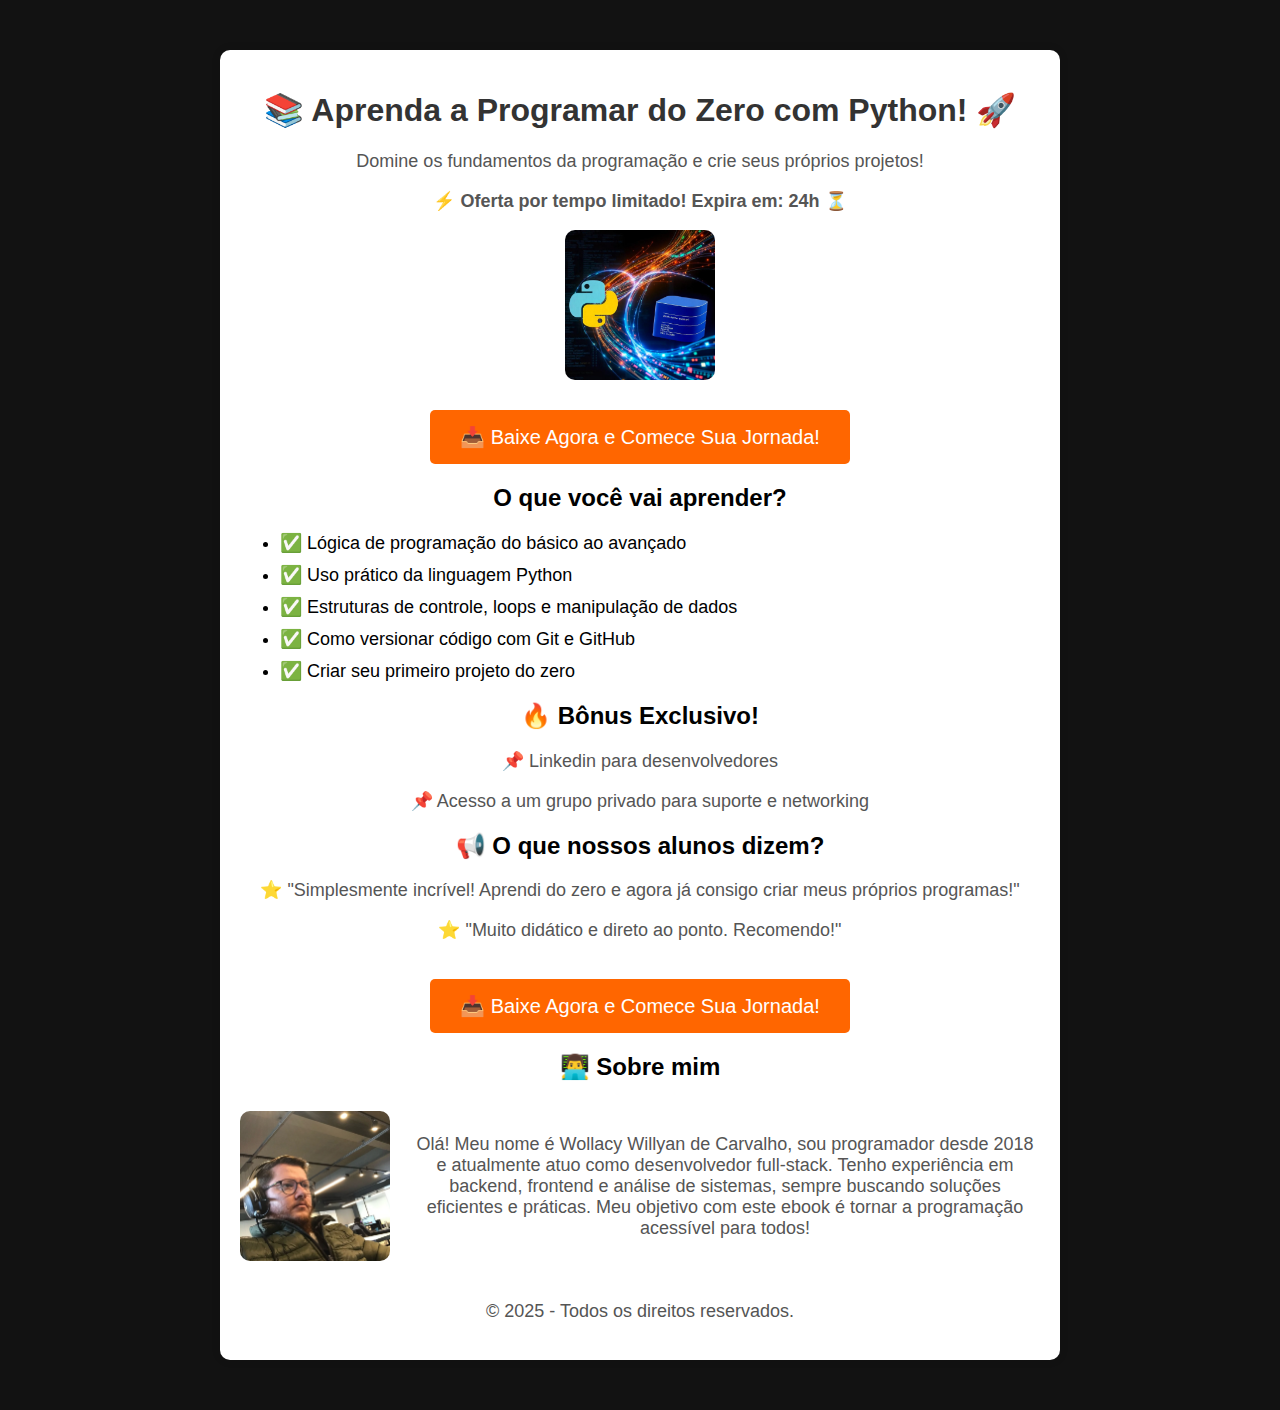
<file: index.html>
<!DOCTYPE html>
<html lang="pt-br">
<head>
    <meta charset="UTF-8">
    <meta name="viewport" content="width=device-width, initial-scale=1.0">
    <title>Ebook - Aprenda a Programar do Zero</title>
    <link rel="stylesheet" href="estilos.css">
    <script>
        function startCountdown() {
            const countdown = document.getElementById("countdown");
            let time = 24 * 60 * 60; // 24 horas
            setInterval(() => {
                const hours = Math.floor(time / 3600);
                const minutes = Math.floor((time % 3600) / 60);
                const seconds = time % 60;
                countdown.innerText = `${hours}h ${minutes}m ${seconds}s`;
                time--;
            }, 1000);
        }
        window.onload = startCountdown;
    </script>
</head>
<body>
    <div class="container">
        <h1>📚 Aprenda a Programar do Zero com Python! 🚀</h1>
		<p>Domine os fundamentos da programação e crie seus próprios projetos!</p>
        
        <p class="urgency"><strong>⚡ Oferta por tempo limitado! Expira em: <span id="countdown">24h</span> ⏳</strong></p>
        
        <img src="pythonDB.jpg" alt="Foto do Python" class="profile-pic">
        <a href="https://bit.ly/ProgramPython_2025" class="cta-button">📥 Baixe Agora e Comece Sua Jornada!</a>
        
        <h2>O que você vai aprender?</h2>
        <ul class="benefits">
            <li>✅ Lógica de programação do básico ao avançado</li>
            <li>✅ Uso prático da linguagem Python</li>
            <li>✅ Estruturas de controle, loops e manipulação de dados</li>
            <li>✅ Como versionar código com Git e GitHub</li>
            <li>✅ Criar seu primeiro projeto do zero</li>
        </ul>
        
        <h2>🔥 Bônus Exclusivo!</h2>
        <p>📌 Linkedin para desenvolvedores</p>
        <p>📌 Acesso a um grupo privado para suporte e networking</p>
        
        <h2>📢 O que nossos alunos dizem?</h2>
        <p>⭐ "Simplesmente incrível! Aprendi do zero e agora já consigo criar meus próprios programas!"</p>
        <p>⭐ "Muito didático e direto ao ponto. Recomendo!"</p>
        
        <a href="https://bit.ly/ProgramPython_2025" class="cta-button">📥 Baixe Agora e Comece Sua Jornada!</a>

        <div class="about-me">
            <h2>👨‍💻 Sobre mim</h2>
            <div class="about-content">
                <img src="imagem.jpeg" alt="Foto de Wollacy Willyan" class="profile-pic">
                <p>Olá! Meu nome é Wollacy Willyan de Carvalho, sou programador desde 2018 e atualmente atuo como desenvolvedor full-stack. Tenho experiência em backend, frontend e análise de sistemas, sempre buscando soluções eficientes e práticas. Meu objetivo com este ebook é tornar a programação acessível para todos!</p>
            </div>
        </div>

        <div class="footer">
            <p>&copy; 2025 - Todos os direitos reservados.</p>
        </div>
    </div>
</body>
</html>
</file>
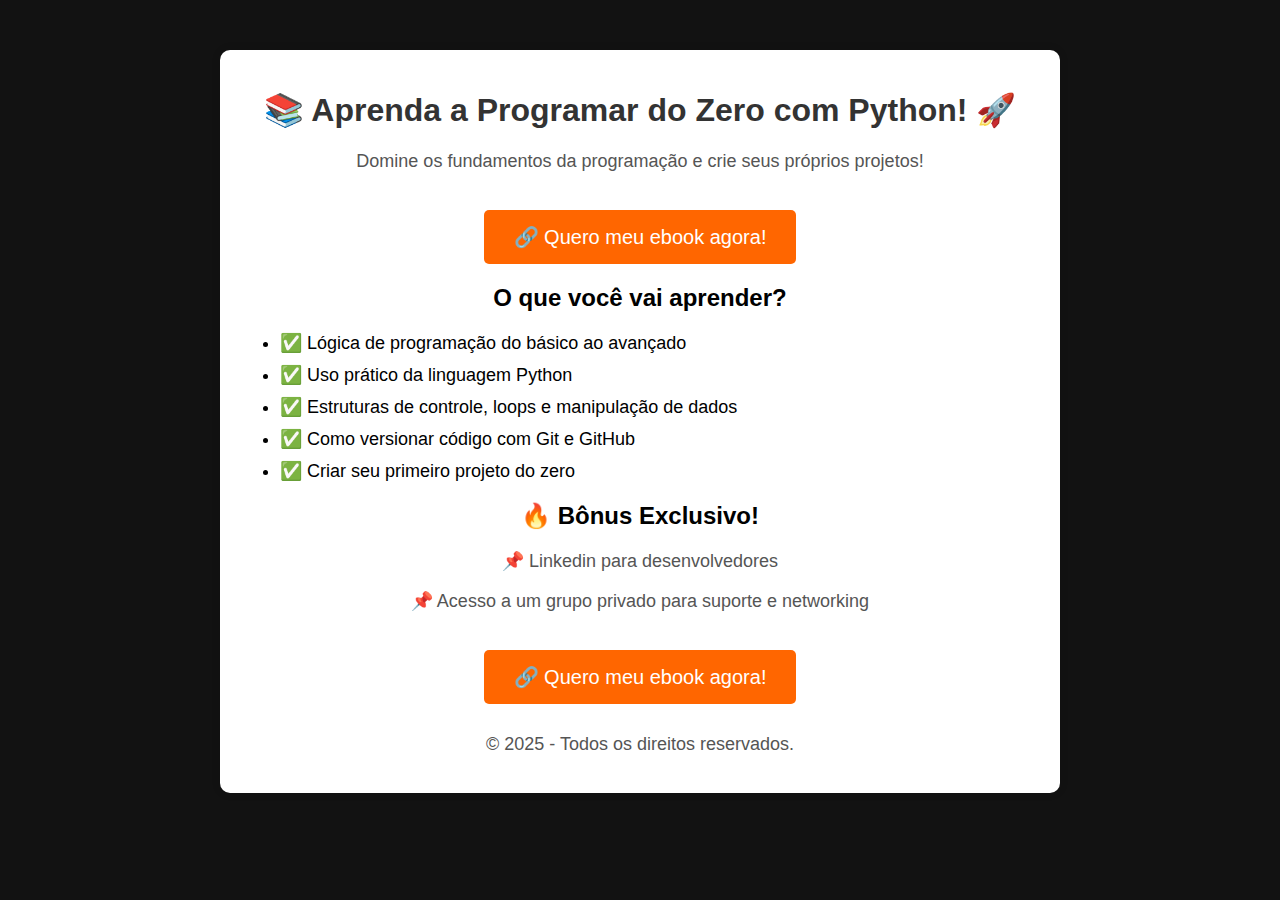
<file: logica_de_programacao.html>
<!DOCTYPE html>
<html lang="pt-br">
<head>
    <meta charset="UTF-8">
    <meta name="viewport" content="width=device-width, initial-scale=1.0">
    <title>Ebook - Aprenda a Programar do Zero</title>
    <link rel="stylesheet" href="https://cdnjs.cloudflare.com/ajax/libs/font-awesome/6.4.2/css/all.min.css">
    <style>
        body {
            font-family: Arial, sans-serif;
            margin: 0;
            padding: 0;
            text-align: center;
            background-color: #121212;
        }
        .container {
            max-width: 800px;
            margin: 50px auto;
            padding: 20px;
            background: white;
            box-shadow: 0 0 10px rgba(0, 0, 0, 0.1);
            border-radius: 10px;
        }
        h1 {
            color: #333;
        }
        p {
            font-size: 18px;
            color: #555;
        }
        .cta-button {
            display: inline-block;
            padding: 15px 30px;
            font-size: 20px;
            color: white;
            background: #ff6600;
            text-decoration: none;
            border-radius: 5px;
            margin-top: 20px;
        }
        .cta-button:hover {
            background: #cc5200;
        }
        .benefits {
            text-align: left;
            margin-top: 20px;
        }
        .benefits li {
            font-size: 18px;
            margin: 10px 0;
        }
        .footer {
            margin-top: 30px;
            font-size: 14px;
            color: #777;
        }
    </style>
</head>
<body>
    <div class="container">
        <h1>📚 Aprenda a Programar do Zero com Python! 🚀</h1>
        <p>Domine os fundamentos da programação e crie seus próprios projetos!</p>
        
        <a href="https://bit.ly/ProgramPython_2025" class="cta-button">🔗 Quero meu ebook agora!</a>
        
        <h2>O que você vai aprender?</h2>
        <ul class="benefits">
            <li>✅ Lógica de programação do básico ao avançado</li>
            <li>✅ Uso prático da linguagem Python</li>
            <li>✅ Estruturas de controle, loops e manipulação de dados</li>
            <li>✅ Como versionar código com Git e GitHub</li>
            <li>✅ Criar seu primeiro projeto do zero</li>
        </ul>
        
        <h2>🔥 Bônus Exclusivo!</h2>
        <p>📌 Linkedin para desenvolvedores</p>
        <p>📌 Acesso a um grupo privado para suporte e networking</p>
        
        <a href="https://bit.ly/ProgramPython_2025" class="cta-button">🔗 Quero meu ebook agora!</a>
        
        <div class="footer">
            <p>&copy; 2025 - Todos os direitos reservados.</p>
        </div>
    </div>
</body>
</html>
</file>
<file: estilos.css>
body {
    font-family: Arial, sans-serif;
    margin: 0;
    padding: 0;
    text-align: center;
    background-color: #121212;
}
.container {
    max-width: 800px;
    margin: 50px auto;
    padding: 20px;
    background: white;
    box-shadow: 0 0 10px rgba(0, 0, 0, 0.1);
    border-radius: 10px;
}
h1 {
    color: #333;
}
p {
    font-size: 18px;
    color: #555;
}
.cta-button {
    display: inline-block;
    padding: 15px 30px;
    font-size: 20px;
    color: white;
    background: #ff6600;
    text-decoration: none;
    border-radius: 5px;
    margin-top: 20px;
}
.cta-button:hover {
    background: #cc5200;
}
.benefits {
    text-align: left;
    margin-top: 20px;
}
.benefits li {
    font-size: 18px;
    margin: 10px 0;
}
.footer {
    margin-top: 30px;
    font-size: 14px;
    color: #777;
}
.profile-pic {
    width: 150px;
    height: 150px;
    border-radius: 10px;
    object-fit: cover;
    display: block;
    margin: 10px auto;
}
.about-content {
    display: flex;
    align-items: center;
    gap: 20px;
}
.about-content p {
    flex: 1;
}
</file>
